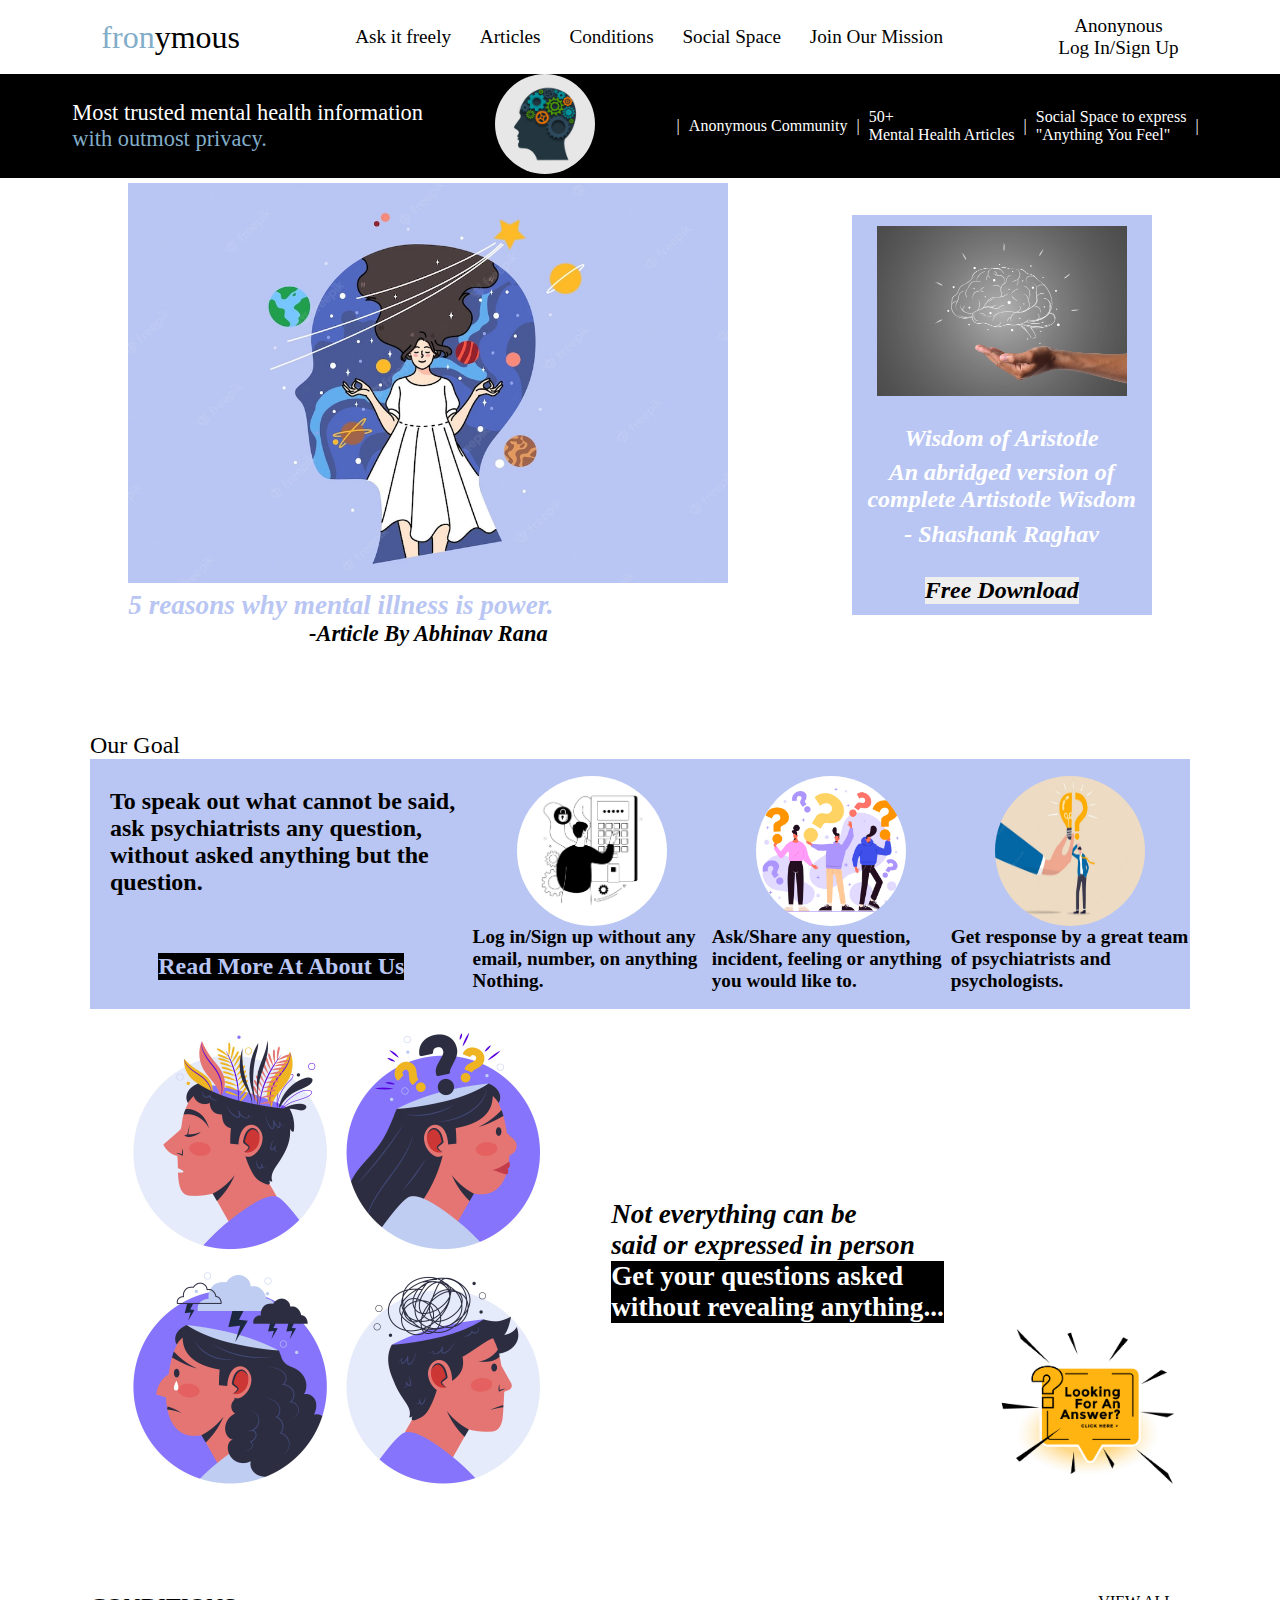
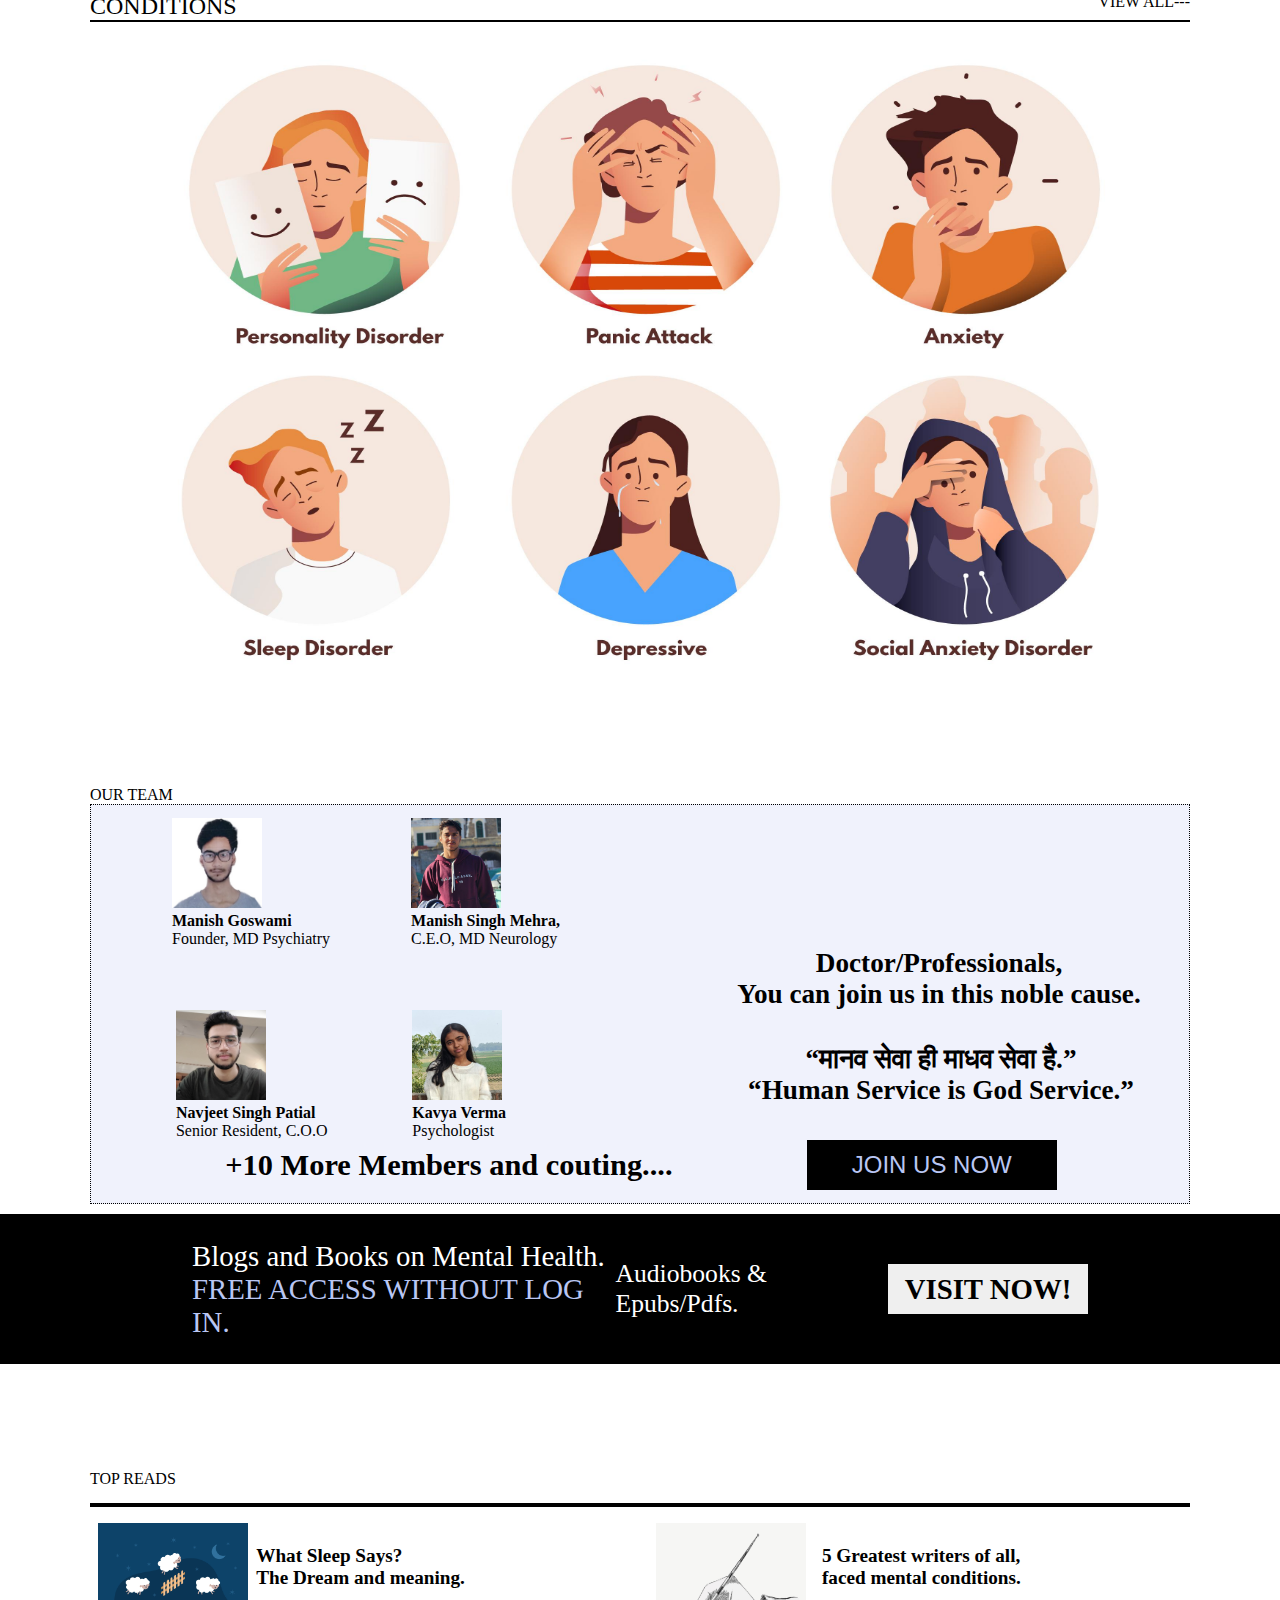
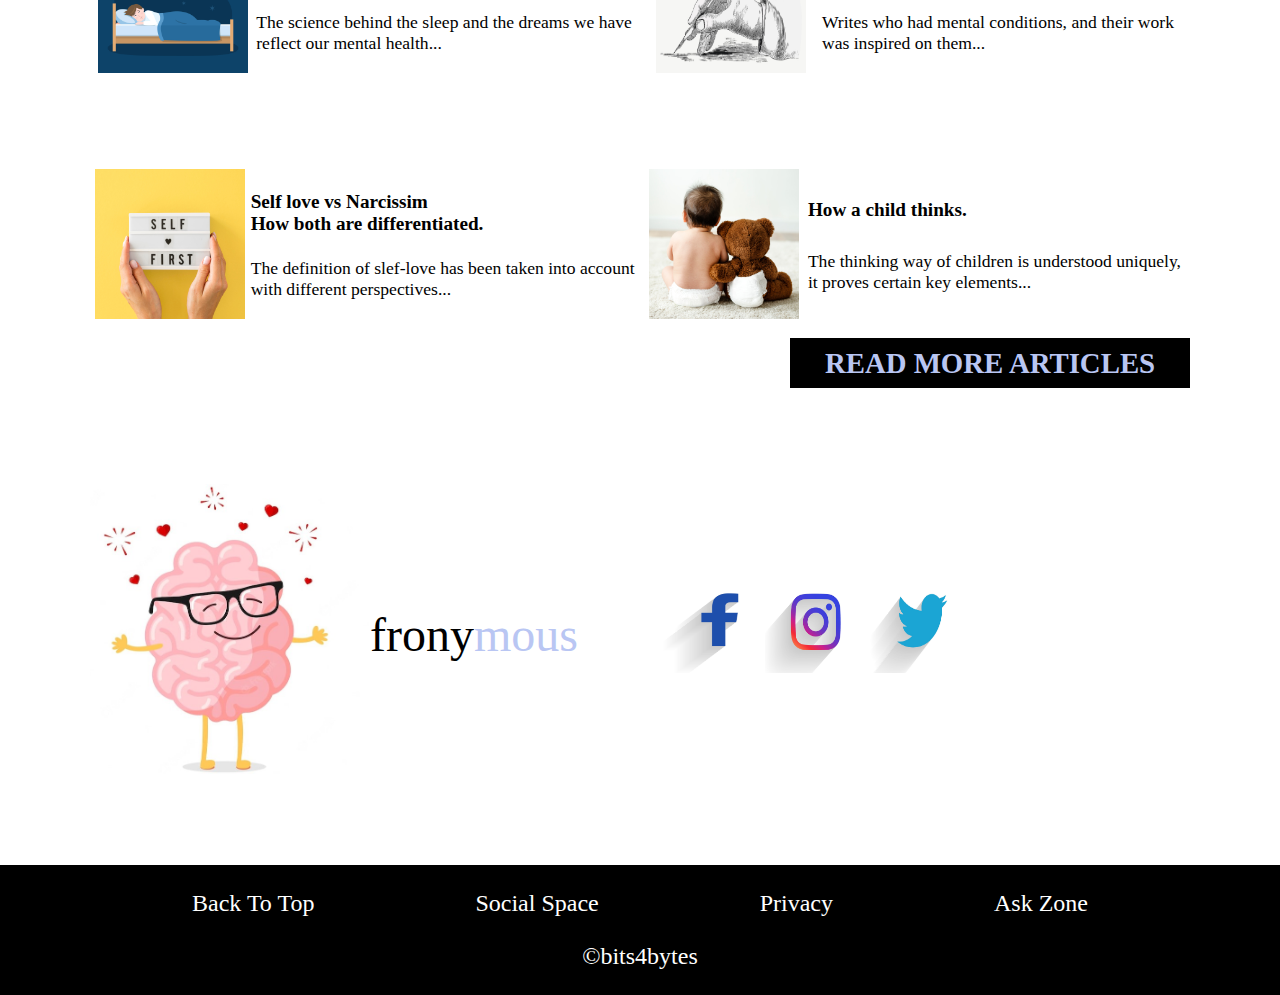
<file: Code/index.html>
<!DOCTYPE html>
<html lang="en">
<head>
    <meta charset="UTF-8">
    <meta name="viewport" content="width=device-width, initial-scale=1.0">
    <link href="style.css" type="text/css" rel="stylesheet"/>
    <link rel="icon" href="res/brain3.png" type="image" sizes="16x16"/>
    <title>Home</title>
</head>
<body>

    <div id="main_div" class="main_div">
        <div class="header_main_div">
            <div class="site_name">
                <span class="first_name">fron</span>
                <span class="second_name">ymous</span> 
            </div>

            <div class="navigation_bar">
                <span class="ask_it_freely">Ask it freely</span>
                <span class="article">Articles</span>
                <span class="conditions">Conditions</span>
                <span class="social_span">Social Space</span>
                <span class="join_our_mission">Join Our Mission</span>

            </div>

            <div class="login_signup">
                <span class="anonynous">Anonynous</span>
                <span class="login_or_signup">Log In/Sign Up</span>

            </div>

        </div>

                <!-- EOS Header-->

        <div class="header_strip">
            <div class="slogan">
                <span class="first_line">
                    Most trusted mental health information
                </span>
                <span class="second_line">
                    with outmost privacy.
                </span>
              
            </div>

            <div class="mind_picture">
                <img src="res/brain3.jpg" alt="brain_image" class="brain_image">
            </div>


            <div class="info">
                <div class="dots">|</div>

                <div class="first_info">
                    Anonymous Community
                </div>
                <div class="dots">|</div>
                <div class="second_info">
                    50+<br/>Mental Health Articles
                </div>
                <div class="dots">|</div>

                <div class="third_info">
                    Social Space to express<br/>"Anything You Feel"
                </div>

                <div class="dots">|</div>


            </div>
            
        </div>

                <!-- EOS Header Strip-->


        <section class="first_section">
            <div class="first_article">
                <img src="res/power.jpg" alt="image" class="poster">
                <div class="article_info">
                    <span class="title">
                        5 reasons why mental illness is power.
                    </span>
                <span class="author_name">-Article By Abhinav Rana</span>
                </div>
                
            </div>
            <div class="second_article">
                <div class="box">
                    <img src="res/brain_writes.jpg" alt="article_image" class="article_image">
                    <div class="article_info">
                        <span class="title">Wisdom of Aristotle</span>
                        <span class="about">An abridged version of complete Artistotle Wisdom</span>
                        <span class="author_name">- Shashank Raghav</span>
                    </div>

                    <button>Free Download</button>
                </div>

            </div>

        </section>
                    <!-- EOS 1 -->
        <section class="second_section sub_section">
            <div class="heading">Our Goal</div>
            
            <div class="blue_container">
                <div class="first">
                    <div class="text">
                        To speak out what cannot be said, ask psychiatrists any question, without asked anything but the question.  
                    </div>
                    <div class="button">
                        <button class="about_us">Read More At About Us</button>
                    </div>
                </div>

                <div class="sub_divison">
                    <img src="res/privacy.jpg" alt="privacy" class="second_image">
                    <div class="text">
                        Log in/Sign up without any email, number, on anything Nothing.
                    </div>
                </div>
                <div class="sub_divison">
                    <img src="res/questions.jpg" alt="quesions" class="img_questions">
                    <div class="text">Ask/Share any question, incident, feeling or anything you would like to.

                    </div>
                </div>

                <div class="sub_divison">
                    <img src="res/idea.jpg" alt="" class="img_idea"/>
                    <div class="text">Get response by a great team of psychiatrists and psychologists.</div>
                </div>
            </div>

            <div class="below_blue_container">
                <div class="img_diseases">
                    <img src="res/confussion.jpg" alt="dieases" class="img_dieases"/>
                </div>
                <div class="tag_line">
                    <div class="first_line">
                    Not everything can be <br/>said or expressed in person
                    </div>
                    
                    <div class="second_line">
                        Get your questions asked <br/>without revealing anything...
                    </div>
                </div>
                <div class="img_looking">
                    <img src="res/looking.jpg" alt="looking for answer" class="looking"/>
                </div>
            </div>
        </section>

                        <!-- EOS 2 -->

        <section class="third_section sub_section">
            <div class="heading_content">
                <div class="heading">
                    CONDITIONS
                </div>
                <div class="view_all">
                    VIEW ALL---
                </div>

            </div>

            <div class="line">
                <hr/>
            </div>

            <div class="img_conditions">
                <img src="res/conditions.jpg" alt="condtions" class="conditions_img">
            </div>
            
        </section>  
                        <!-- EOS 3 -->

        <section id="fourth_section" class="sub_section">
            <div id="heading" class="fourth_section_subsection">OUR TEAM</div>
                <div id="blue_box" class="fourth_section_subsection">
                    <div class="list" id="list1">
                        <div id="first_doc" class="doctor">
                            <div id="img_doc1" class="img_doctor">
                                <img src="res/manish_puri.png" alt="doctor1" class="image_doctor" id="image_doctor1"/>
                            </div>
                            <div class="name_and_qualification">
                                <div id="name1" class="name">
                                    Manish Goswami
                                </div>
                                <div id="qualification2" class="qualification">
                                    Founder, MD Psychiatry
                                </div>
                            </div>
                        </div>

                        <div id="second_doc" class="doctor">
                            <div id="img_doc2" class="img_doctor">
                                <img src="res/manish_mehra.jpg" alt="doctor1" class="image_doctor">
                            </div>
                            <div class="name_and_qualification" >
                                <div id="name2" class="name">
                                    Manish Singh Mehra, 
                                </div>
                                <div id="qualification2" class="qualification">
                                    C.E.O, MD Neurology
                                </div>
                            </div>
                        </div>
                    </div>

                    <div id="list2" class="list"> 
                        <div id="slogan_join" class="slogan">
                            Doctor/Professionals,<br/> You can join us in this noble cause.
                        </div>
                    </div>

                    <div class="list" id="list3">
                        <div id="part1">
                            <div id="third_doc" class="doctor">
                                <div id="img_doc3" class="img_doctor">
                                    <img src="res/navjeet.jpeg" alt="doctor1" class="image_doctor">
                                </div>
                                <div class="name_and_qualification">
                                    <div class="name" id="name3">
                                        Navjeet Singh Patial
                                    </div>
                                    <div class="qualification" id="qualification3">
                                        Senior Resident, C.O.O
                                    </div>
                                </div>
                            </div>
    
                            <div id="fourth_doc" class="doctor" >
                                <div class="img_doc4" class="img_doctor">
                                    <img src="res/verma_ji.jpg" alt="doctor1" class="image_doctor" id="img_doc4">
                                </div>
                                <div class="name_and_qualification">
                                    <div class="name" id="name4">
                                        Kavya Verma
                                    </div>
                                    <div class="qualification" id="qualification4">
                                        Psychologist
                                    </div>
                                </div>
                            </div>
                        </div>
                   

                        <div id="slogan_hindi" class="slogan">
                            “मानव सेवा ही माधव सेवा है.”<br/>
                            “Human Service is God Service.”
                        </div>
                    </div>    
                        
                    <div id="fourth_list" class="list">
                        <div id="counting">
                            +10 More Members and couting....
                        </div>
                        
                        <div id="join_us">
                            <button id="btn_join_us">
                                JOIN US NOW
                            </button>
                         </div>
                    </div>
                </div>

        </section>

                <!-- EOS 4 -->

        <section id="fifth_section" class="sub_section">
            <div id="fifth_section_container">
                <div id="blogs_and_books">
                    <div id="first_line">
                    Blogs and Books on Mental Health.
                    </div>
                    <div id="second_line">
                        FREE ACCESS WITHOUT LOG IN.
                    </div>
                </div>
                <div id="audiobooks">
                    Audiobooks & Epubs/Pdfs.
                </div>
                <div id="visit_now">
                    <button id="btn_visit_now">
                        VISIT NOW!
                    </button>
                </div>
            </div>
        </section>

                <!-- EOS 5 -->
        <section id="sixth_section" class="sub_section">
            <div id="top_reads">
                TOP READS
            </div>
            <div id="line">
                <hr id="horizontal_line"/>
            </div>

            <div id="articles_section">
                <div id="first_line" class="article_section_lines">
                    <div id="first_article" class="all_articles">
                        <div id="article_photo1" class="article_photo">
                            <img src="res/sleep.jpg" alt="sleep" id="first_article_image" class="article_image">
                        </div>
                        <div id="first_article_information" class="article_information">
                            <div class="title" id="first_article_title">
                                What Sleep Says?<br/>The Dream and meaning.
                            </div>

                            <div class="content" id="first_article_content">
                                The science behind the sleep and the dreams we have<br/> reflect our mental health...
                            </div>
                        </div>
                    </div>

                    <div id="second_article" class="all_articles">
                        <div id="article_photo2" class="article_photo">
                            <img src="res/writes.jpg" alt="writes" id="second_article_image" class="article_image">
                        </div>
                        <div id="second_article_information" class="article_information">
                            <div class="title" id="first_article_title">
                                5 Greatest writers of all,<br/>faced mental conditions.
                            </div>

                            <div class="content" id="first_article_content">
                                Writes who had mental conditions, and their work <br/>was inspired on them...
                            </div>
                        </div>
                    </div>
                </div>

                <div id="second_line" class="article_section_lines">
                    <div id="third_article" class="all_articles">
                        <div id="article_photo3" class="article_photo">
                            <img src="res/self_love.jpg" alt="slef_love" id="third_article_image" class="article_image">
                        </div>
                        <div id="third_article_information" class="article_information">
                            <div class="title" id="third_article_title">
                                Self love vs Narcissim<br/>How both are differentiated.
                            </div>

                            <div class="content" id="third_article_content">
                                The definition of slef-love has been taken into account<br/> with different perspectives...
                            </div>
                        </div>
                    </div>

                    <div id="fourth_article" class="all_articles">
                        <div id="article_photo4" class="article_photo">
                            <img src="res/baby.jpg" alt="child" id="fourth_article_image" class="article_image">
                        </div>
                        <div id="fourth_article_information" class="article_information">
                            <div class="title" id="fourth_article_title">
                                How a child thinks.
                            </div>

                            <div class="content" id="first_article_content">
                                The thinking way of children is understood uniquely,<br/> it proves certain key elements...
                            </div>
                        </div>
                    </div>
                </div>
            </div>

            <div id="read_more_articles" class="read_more_articles">
                <button id="btn_read_more">READ MORE ARTICLES</button>
            </div>

        </section>

                <!-- EOS 6 -->
        <section id="seventh_section" class="sub_section">
                <div id="logo_and_name">
                    <div id="logo">
                        <img src="res/cute_brain2.jpg" alt="" id="logo">
                    </div>
                    <div id="name">
                        <span id="frony">frony</span><span id="mous">mous</span>
                    </div>
                </div>

                <div id="social_media">
                    <span id="facebook" class="social_media_container">
                        <img src="res/fb.jpg" alt="fb" id="img_facebook" class="img_social_media"/>
                    </span>

                    <span id="insta" class="social_media_container">
                        <img src="res/insta.jpg" alt="insta" id="img_instagram" class="img_social_media"/>
                    </span>

                    <span id="twitter" class="social_media_container">
                        <img src="res/twitter.jpg" alt="twitter" id="img_twitter" class="img_social_media">
                    </span>
                    
                </div>

        </section>
                <!-- EOS 7 -->
        <section id="footer" class="sub_section">
            <div id="footer_strip">
                <span id="back2top" class="footer_text">
                    Back To Top
                </span>

                <span id="social_space" class="footer_text">
                    Social Space
                </span>

                <span id="privacy" class="footer_text">
                    Privacy
                </span>

                <span id="ask_zone" class="footer_text">
                    Ask Zone
                </span>
            </div>

            <div id="copyright" class="footer_text">
                &copy;bits4bytes
            </div>
        </section>
                <!-- EOS Footer -->
    </div>
    
</body>
</html>
</file>
<file: Code/style.css>
*{
    margin:0;
    padding:0;
    box-sizing: border-box;
    border:0px solid red;


}
.header_main_div
{
    display:flex;
    justify-content: space-between;
    font-size:1.2rem;
    margin:15px;
    
}
.site_name
{   display:flex;
    flex-grow:1;
    align-items:center;
    justify-content: center;
     /* works horizontally */
    font-family:'Samarkan';
    font-size:2rem;


   
}
.site_name>.first_name
{
    font-family:'Samarkan';
    color:#82adc9;
}
.navigation_bar
{
    display:flex;
    
    justify-content:space-evenly;
    align-items: center; 
    /* works vertically */
    flex-grow:1;
}
.login_signup
{
    display:flex;
    flex-direction: column;
    align-items: center;
    justify-content: center;
    flex-grow:1;
   
}

                        /*EOS*/

.header_strip
{
    display:flex;
    justify-content:space-evenly;
    align-items:center;
    background-color: black;
    color:white;

}

.header_strip>.slogan
{
    display: flex;
    font-size:1.4rem;
    flex-direction: column;    
}

.header_strip>.slogan>.second_line
{
    color:#82adc9;
}

.header_strip>.mind_picture>img
{
    width:100px;
    height:100px;
    border-radius:50%;
    
}


.header_strip>.info
{
    display:flex;
    justify-content: space-evenly;
    align-items:center;
    flex-grow: 0.2;
}

                        /* EOS */

.first_section>.first_article img
{
    width:600px;
    height:400px;
}

.first_section>.second_article img
{
    width:250px;
    height:170px;
}

.first_section
{
    display: flex;
    justify-content: space-evenly;
    align-items: center;
    font-size: 1.7rem;
    font-family: 'Times New Roman', Times, serif;
    font-style: italic;
    font-weight: bold;  
    margin:5px;

}
.first_section .first_article .article_info
{
    display:flex;
    flex-direction: column;
    align-items: start;
    justify-content: center;
}
.first_section .first_article .article_info .title
{
    color:#b9c6f3;
    
    
}
.first_section .first_article .article_info .author_name
{
    font-size: 1.4rem;
    font-weight: bold;
    align-self: center;
    

}

.second_article .box
{
    background-color: #b9c6f3;
    width:300px;
    height:400px;
    display: flex;
    flex-direction: column;
    align-items: center;
    justify-content: space-around;
    color:white;
}

.second_article .box .article_info
{
    display:flex;
    flex-direction: column;
    font-size:1.5rem;
    align-items: center;
    justify-content: space-evenly;
    flex-grow:0.3;
    text-align:center;
   
    
}

.first_section button
{
    font-size:1.5rem;
    font-style: italic;
    font-weight: bold;  
    font-family: 'Times New Roman', Times, serif;
}

                        /* EOS */
#main_div
{
    display: flex;
    flex-direction: column;
}
.second_section
{
    display: flex;
    flex-direction: column;
    width: 1100px;
    align-self:center;
}
.heading
{
    font-size:1.5rem;
    align-self: flex-start;
}

.second_section .blue_container img
{
    width:150px;
    height:150px;
    border-radius:50%;

}
.second_section .blue_container
{
    display:flex;
    align-items: center;
    justify-content: center;
    font-size:1.2rem;
    font-family:'Times New Roman', Times, serif;
    font-weight: bold;
    

}

.second_section .blue_container .first
{
    display: flex;
    justify-content:space-around;
    align-items: center;
    flex-direction: column;
    font-size:1.5rem;
    width:400px;
    height:250px;
    background-color: #b9c6f3;
    text-align: start;
    border:0px dotted black;



    /* MF */
}
.second_section .blue_container .first .text
{
    padding-left:20px;


}
.second_section .blue_container .sub_divison
{
    width:250px;
    height:250px;
    display: flex;
    flex-direction: column;
    align-items: center;
    justify-content: center;
    background-color: #b9c6f3;
    border:0px dotted black;

}

.second_section .blue_container .first button
{
    font-size:1.5rem;
    font-family: 'Times New Roman', Times, serif;
    font-weight: bold;
    background-color: black;
    color:#b9c6f3;
}

                    /* EOS */

.below_blue_container
{
    display: grid;
    grid-template-columns: 45% 35% 20%;


}
.below_blue_container .img_diseases img
{
    width:500px;
    height:500px;   
}

.below_blue_container .img_looking img
{
    width:200px;
    height:200px;
}

.below_blue_container .tag_line
{
    
    font-size:1.7rem;
    font-style: italic;
    font-weight: bold;
    align-self: center;
    justify-self: center;
    
    
}
.below_blue_container .tag_line .second_line
{
    background-color: black;
    color:white;
    font-style:normal;
}
.below_blue_container .img_looking 
{
   align-self: end;
   justify-self: end;
}

            /* EOS */

.third_section
{
    display: flex;
    flex-direction: column;
    width: fit-content;
    align-self: center;

}

.third_section .heading_content
{
    display: flex;
    justify-content: space-between;


}

.third_section img
{
    width:1100px;
    height:680px;
}


.third_section .line hr
{
    border: 1px solid black;
} 

.sub_section
{
    margin-top:80px;
}

                    /* EOS */


/* giving one element flex start and one flex end does not work for that we have the space between property you stupid asshole !!!!!! Wasted 2 hours on it. */

#fourth_section
{
    display:flex;
    flex-direction: column;
    align-self: center;
    width:1100px;
}

#fourth_section #blue_box
{
    
    width:1100px;
    background-color: #b9c6f338;
    height:400px;
    border:1px dotted black;
    display:flex;
    flex-direction: column;
    justify-content: center;
}

#fourth_section #blue_box .doctor .name
{
    font-weight: bold;

}

#fourth_section #blue_box .doctor .about_doctor
{
    font-family:Georgia, 'Times New Roman', Times, serif;
}

#fourth_section #blue_box .list
{
    width:550px;
    display: flex;
    justify-content: space-evenly;
   
}

#fourth_section #blue_box #list2
{
    font-size:1.7rem;
    font-weight: bolder;
    align-self: flex-end;
    text-align: center;
    width:500px;
    
} 
#fourth_section #blue_box #list3
{
    justify-content: space-between;
    width:inherit;
    align-items: center;

}
#fourth_section #blue_box #list3 #part1
{
    display: flex;
    justify-content: space-evenly;
    width:500px;
}
#fourth_section #blue_box #list3 #slogan_hindi
{
    font-weight:bolder;
    font-size: 1.7rem;
    width:500px;
    text-align:center;
    align-self: center;
}
/* Single elemewnt in the html can be applied with property like align self and justify self if it is alone in the flex, but with two elements it cannot be done. */


#fourth_section #blue_box #fourth_list
{
    width:inherit;
    height:50px;
    align-items: center;
}

#fourth_section #blue_box #fourth_list #counting
{
    font-size:1.9rem;
    font-weight: bold;
}
#fourth_section #blue_box #fourth_list button
{
    font-size:1.5rem;
    background-color: black;
    color:#b9c6f3;
    width:250px;
    height:50px;

}
/* #fourth_section  #fourth_list  Now Working on Width*/
/* #fourth_section #blue_box #fourth_list Working properly */


#fourth_section #blue_box .image_doctor
{
    width:90px;
    height:90px;
}
                        /* EOS 4 */

#fifth_section
{
    background-color: black;
    display: flex;
    height: 150px;
    color:white;
    align-items: center;
    justify-content: center;
    margin-top: 10px;
    margin-bottom: 10px;

}

#fifth_section #fifth_section_container
{
    width:70%;
    display: flex;
    justify-content: space-between;
    align-items: center;
}

#fifth_section #blogs_and_books 
{
    font-size:1.8rem;
}

#fifth_section #blogs_and_books #second_line
{
    color:#b9c6f3;
}

#fifth_section #audiobooks
{
    font-size:1.6rem;
}

#fifth_section #btn_visit_now
{
    font-size:1.8rem;
    font-weight: bold;
    font-family: 'Times New Roman', Times, serif;
    height:50px;
    width:200px;
}

                    /* EOS 5 */
#sixth_section
{
    align-self: center;
    width:1100px;
    display: flex;
    flex-direction: column;
    justify-content: space-evenly;
    height:550px;

}
#sixth_section #horizontal_line
{
    border:2px solid black;
}
#sixth_section #articles_section 
{   
    display:flex;
    flex-direction: column;
    justify-content: space-between;
    height:400px;
}

#sixth_section #articles_section .article_image
{
    width:150px;
    height:150px;
}

#sixth_section #articles_section .article_section_lines
{
    display:flex;
    justify-content: space-between;
}

#sixth_section #articles_section .all_articles
{
    display:flex;
    width:50%;
    justify-content: space-evenly;
}
#sixth_section #articles_section .article_information
{
    display: flex;
    flex-direction: column;
    align-self:center;
    justify-content: space-evenly;
    height:100%;

}

#sixth_section #articles_section .title
{
    font-weight:bold;
    font-size:1.2rem;
}


#sixth_section #articles_section .content
{
    font-size:1.1rem;
}

#sixth_section #read_more_articles
{
    align-self: flex-end;    

}
#sixth_section #btn_read_more
{
    font-size:1.8rem;
    background-color: black;
    color:#b9c6f3;
    font-family: 'Times New Roman', Times, serif;
    font-weight: bold;
    height:50px;
    width:400px;
}
/* MAKE SURE IF you are applying style to the element or container.
The element did not move when applied align-self:flex-end.
But accepted only the container holding it. */


                        /* EOS 6   */

#seventh_section
{
    width:1100px;
    align-self: center;
    display: flex;
}

#seventh_section #logo_and_name
{
    width:50%;
    display: flex;
    justify-content: flex-start;
    align-items: center;
    font-size:3rem;
    font-family: samarkan,'Times New Roman', Times, serif;
}

#seventh_section #logo_and_name #name #mous
{
    color:#b9c6f3;
}

#logo_and_name img
{
    width:280px;
    height:290px;
}

#seventh_section .img_social_media
{
    width:80px;
    height:80px;
    border:0px solid black;
}

#seventh_section #social_media
{
    display:flex;
    align-items: center;
    justify-content: space-evenly;
    width:30%;
}
                            /* EOS 7 */

#footer
{
    display:flex;
    flex-direction: column;
    background-color: black;
    height:130px;
    align-items: center;
    justify-content: space-evenly;
}
#footer .footer_text
{
    color:white;
    font-size: 1.5rem;
}

#footer #footer_strip
{
    display: flex;
    justify-content: space-between;
    width:70%;

}
                /* EOS Footer    */
</file>
